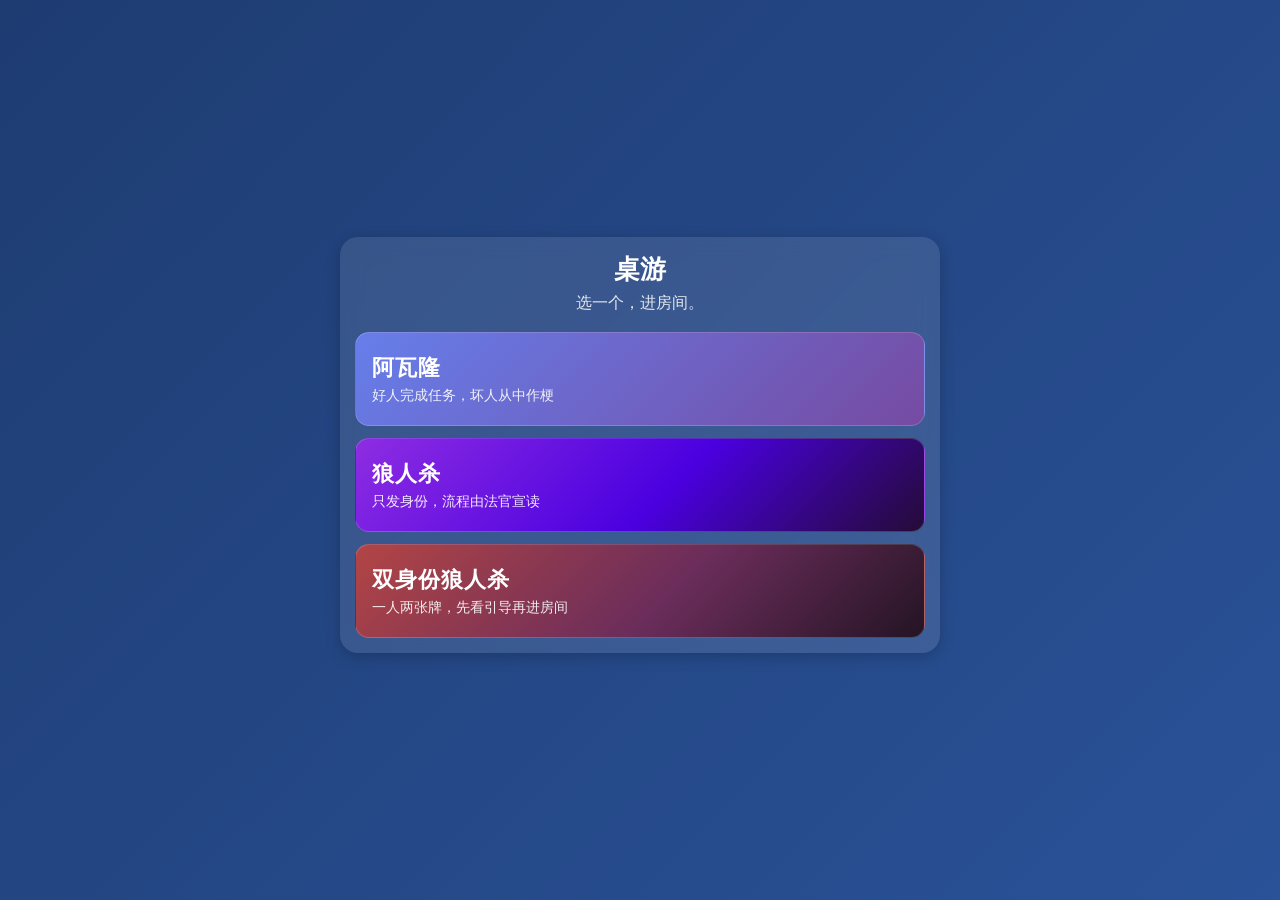
<file: src/main/resources/static/index.html>
<!DOCTYPE html>
<html lang="zh-CN">
<head>
    <meta charset="UTF-8">
    <meta name="viewport" content="width=device-width, initial-scale=1.0, maximum-scale=1.0, user-scalable=0, viewport-fit=cover">
    <meta http-equiv="Cache-Control" content="no-cache, no-store, must-revalidate">
    <meta http-equiv="Pragma" content="no-cache">
    <meta http-equiv="Expires" content="0">
    <title>桌游</title>
    <link rel="stylesheet" href="css/awlfj.css?v=20250117">
    <style>
        .pick-card h1 { margin-bottom: 6px; }
        .pick-lead {
            text-align: center;
            opacity: 0.85;
            margin-bottom: 18px;
        }
        .game-list {
            display: flex;
            flex-direction: column;
            gap: 12px;
        }
        .game-link {
            display: block;
            padding: 20px 16px;
            border-radius: 14px;
            text-decoration: none;
            color: #fff;
            border: 1px solid rgba(255, 255, 255, 0.16);
        }
        .game-link strong {
            display: block;
            font-size: 22px;
            letter-spacing: 1px;
            margin-bottom: 4px;
        }
        .game-link span {
            display: block;
            font-size: 14px;
            opacity: 0.9;
        }
        .game-link.avalon { background: linear-gradient(135deg, #667eea 0%, #764ba2 100%); }
        .game-link.wolf { background: linear-gradient(135deg, #8e2de2 0%, #4a00e0 55%, #240b36 100%); }
        .game-link.dual { background: linear-gradient(135deg, #b24545 0%, #6b2d5b 55%, #241424 100%); }
    </style>
</head>
<body>
<div class="container">
    <div class="card pick-card">
        <h1>桌游</h1>
        <p class="pick-lead">选一个，进房间。</p>
        <div class="game-list">
            <a class="game-link avalon" href="awlfj.html">
                <strong>阿瓦隆</strong>
                <span>好人完成任务，坏人从中作梗</span>
            </a>
            <a class="game-link wolf" href="lrs-deal.html">
                <strong>狼人杀</strong>
                <span>只发身份，流程由法官宣读</span>
            </a>
            <a class="game-link dual" href="dual-deal.html">
                <strong>双身份狼人杀</strong>
                <span>一人两张牌，先看引导再进房间</span>
            </a>
        </div>
    </div>
</div>
</body>
</html>
</file>
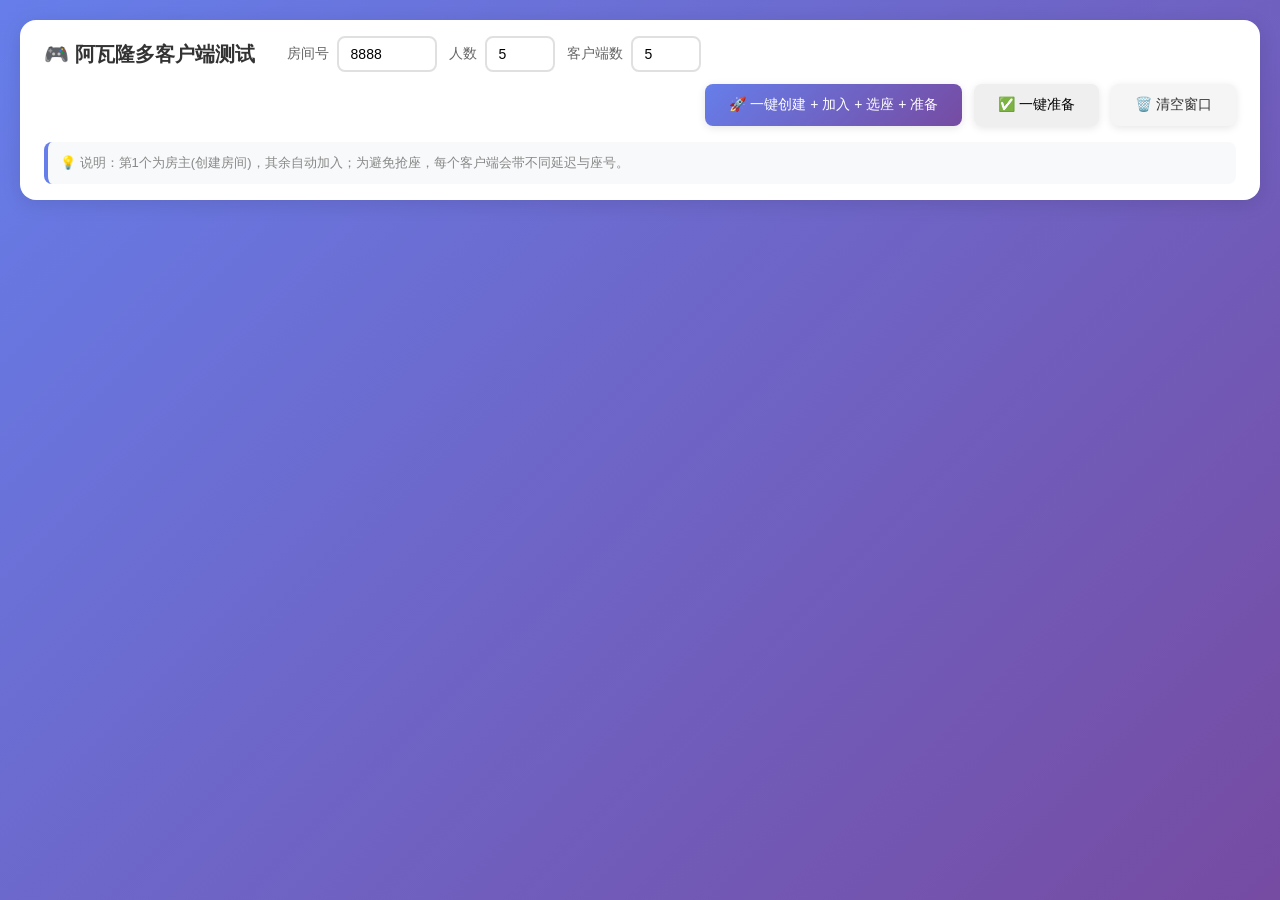
<file: src/main/resources/static/awlfj-multi.html>
<!DOCTYPE html>
<html lang="zh-CN">
<head>
    <meta charset="UTF-8">
    <meta name="viewport" content="width=device-width, initial-scale=1.0, maximum-scale=1.0, user-scalable=0">
    <title>阿瓦隆 - 多客户端测试</title>
    <style>
        * { box-sizing: border-box; }
        body { 
            font-family: -apple-system, BlinkMacSystemFont, 'Segoe UI', Roboto, 'Helvetica Neue', Arial, 'Noto Sans', 'PingFang SC', 'Hiragino Sans GB', 'Microsoft YaHei', sans-serif; 
            margin: 0; 
            padding: 20px; 
            background: linear-gradient(135deg, #667eea 0%, #764ba2 100%);
            min-height: 100vh;
        }
        .container {
            max-width: 1600px;
            margin: 0 auto;
        }
        .header {
            background: white;
            border-radius: 16px;
            padding: 16px 24px;
            margin-bottom: 24px;
            box-shadow: 0 4px 20px rgba(0,0,0,0.1);
        }
        .header h1 {
            margin: 0;
            color: #333;
            font-size: 20px;
            font-weight: 600;
            display: inline-block;
            margin-right: 20px;
        }
        .toolbar { 
            display: flex; 
            gap: 12px; 
            flex-wrap: wrap; 
            align-items: center; 
            margin-bottom: 12px;
        }
        .toolbar .field { 
            display: flex; 
            flex-direction: row;
            align-items: center;
            gap: 8px;
        }
        .toolbar .field label {
            font-size: 14px;
            color: #666;
            font-weight: 500;
            white-space: nowrap;
        }
        .toolbar input, .toolbar select {
            padding: 8px 12px;
            border: 2px solid #e0e0e0;
            border-radius: 8px;
            font-size: 14px;
            transition: all 0.3s;
            background: white;
        }
        .toolbar input:focus, .toolbar select:focus {
            outline: none;
            border-color: #667eea;
            box-shadow: 0 0 0 3px rgba(102, 126, 234, 0.1);
        }
        .toolbar input[type="text"] {
            width: 100px;
        }
        .toolbar input[type="number"] {
            width: 70px;
        }
        .toolbar select {
            width: 100px;
            cursor: pointer;
        }
        .btn-group {
            display: flex;
            gap: 12px;
            margin-left: auto;
        }
        button {
            padding: 12px 24px;
            border: none;
            border-radius: 8px;
            font-size: 14px;
            font-weight: 500;
            cursor: pointer;
            transition: all 0.3s;
            box-shadow: 0 2px 8px rgba(0,0,0,0.1);
        }
        #btn-run {
            background: linear-gradient(135deg, #667eea 0%, #764ba2 100%);
            color: white;
        }
        #btn-run:hover {
            transform: translateY(-2px);
            box-shadow: 0 4px 12px rgba(102, 126, 234, 0.4);
        }
        #btn-clear {
            background: #f5f5f5;
            color: #333;
        }
        #btn-clear:hover {
            background: #e0e0e0;
            transform: translateY(-2px);
        }
        .tip { 
            color: #888; 
            font-size: 13px; 
            margin-top: 16px;
            padding: 12px;
            background: #f8f9fa;
            border-radius: 8px;
            border-left: 4px solid #667eea;
        }
        .grid { 
            display: grid; 
            grid-template-columns: repeat(auto-fit, minmax(420px, 1fr)); 
            gap: 24px;
            justify-items: center;
        }
        .cell { 
            position: relative;
            width: 100%;
            max-width: 420px;
            background: #2c2c2c;
            border-radius: 28px;
            padding: 12px;
            padding-bottom: 60px;
            box-shadow: 0 8px 32px rgba(0,0,0,0.3);
            transition: transform 0.3s;
        }
        .cell:hover {
            transform: translateY(-4px);
        }
        .cell::before {
            content: '';
            position: absolute;
            top: 20px;
            left: 50%;
            transform: translateX(-50%);
            width: 60px;
            height: 6px;
            background: #1a1a1a;
            border-radius: 3px;
        }
        .cell::after {
            content: '';
            position: absolute;
            bottom: 8px;
            left: 50%;
            transform: translateX(-50%);
            width: 140px;
            height: 6px;
            background: #1a1a1a;
            border-radius: 3px;
        }
        iframe { 
            width: 100%; 
            height: 750px; 
            border: none; 
            background: white;
            border-radius: 20px;
            display: block;
        }
        .cell-label {
            position: absolute;
            top: 40px;
            left: 50%;
            transform: translateX(-50%);
            background: rgba(102, 126, 234, 0.9);
            color: white;
            padding: 4px 12px;
            border-radius: 12px;
            font-size: 12px;
            font-weight: 500;
            z-index: 10;
            white-space: nowrap;
        }
        .cell-controls {
            position: absolute;
            bottom: 12px;
            left: 50%;
            transform: translateX(-50%);
            z-index: 10;
            display: flex;
            gap: 8px;
            pointer-events: auto;
            width: calc(100% - 24px);
            justify-content: center;
        }
        .test-btn {
            padding: 8px 16px;
            border: none;
            border-radius: 20px;
            font-size: 12px;
            font-weight: 500;
            cursor: pointer;
            transition: all 0.3s;
            box-shadow: 0 2px 8px rgba(0,0,0,0.3);
            background: rgba(255, 87, 34, 0.9);
            color: white;
        }
        .test-btn:hover {
            background: rgba(255, 87, 34, 1);
            transform: translateY(-2px);
            box-shadow: 0 4px 12px rgba(255, 87, 34, 0.5);
        }
        .test-btn:active {
            transform: translateY(0);
        }
        .test-btn:disabled {
            opacity: 0.6;
            cursor: not-allowed;
            transform: none;
        }
        @media (max-width: 768px) {
            .grid {
                grid-template-columns: 1fr;
            }
            .toolbar {
                flex-direction: column;
                align-items: stretch;
            }
            .btn-group {
                margin-left: 0;
                width: 100%;
            }
            button {
                flex: 1;
            }
        }
    </style>
</head>
<body>
    <div class="container">
        <div class="header">
            <div class="toolbar">
                <h1>🎮 阿瓦隆多客户端测试</h1>
                <div class="field">
                    <label>房间号</label>
                    <input id="room" type="text" placeholder="8888" value="8888" inputmode="numeric">
                </div>
                <div class="field">
                    <label>人数</label>
                    <input id="total" type="number" min="5" max="12" value="5">
                </div>
                <div class="field">
                    <label>客户端数</label>
                    <input id="clients" type="number" min="5" max="12" value="5">
                </div>
                <div class="btn-group">
                    <button id="btn-run">🚀 一键创建 + 加入 + 选座 + 准备</button>
                    <button id="btn-ready-all">✅ 一键准备</button>
                    <button id="btn-clear">🗑️ 清空窗口</button>
                </div>
            </div>
            <div class="tip">
                💡 说明：第1个为房主(创建房间)，其余自动加入；为避免抢座，每个客户端会带不同延迟与座号。
            </div>
        </div>

        <div id="grid" class="grid"></div>
    </div>

    <script>
        function buildUrl({index, room, total, count}){
            var isHost = index === 0;
            var seat = index + 1; // 从1开始
            var delayMs = 200 + index * 300; // 依次错开
            var params = new URLSearchParams();
            params.set('nostorage','1'); // 使用内存存储，避免同源冲突
            params.set('auto', isHost ? 'create' : 'join');
            params.set('room', room);
            if (isHost) { params.set('total', String(total)); }
            params.set('seat', String(seat));
            params.set('ready','1');
            params.set('delayMs', String(delayMs));
            return 'awlfj.html?' + params.toString();
        }

        function run(){
            var room = document.getElementById('room').value.trim() || '8888';
            var total = parseInt(document.getElementById('total').value, 10) || 5;
            var count = parseInt(document.getElementById('clients').value, 10) || 5;
            var grid = document.getElementById('grid');
            grid.innerHTML = '';
            
            for (var i=0; i<count; i++){
                var src = buildUrl({index:i, room:room, total:total, count:count});
                var cell = document.createElement('div');
                cell.className = 'cell';
                
                // 添加标签
                var label = document.createElement('div');
                label.className = 'cell-label';
                if (i === 0) {
                    label.textContent = '👑 房主 (创建房间)';
                    label.style.background = 'rgba(255, 193, 7, 0.9)';
                } else {
                    label.textContent = '玩家 ' + (i + 1) + ' (座位 ' + (i + 1) + ')';
                }
                cell.appendChild(label);
                
                var iframe = document.createElement('iframe');
                iframe.src = src;
                iframe.id = 'iframe-' + i;
                
                
                cell.appendChild(iframe);
                
                // 添加测试按钮
                var controls = document.createElement('div');
                controls.className = 'cell-controls';
                
                // 快速断线重连测试按钮
                var testBtn = document.createElement('button');
                testBtn.className = 'test-btn';
                testBtn.textContent = '🔌 快速断线重连';
                testBtn.onclick = function(iframeId, iframeEl) {
                    return function() {
                        var targetIframe = iframeEl;
                        if (!targetIframe) {
                            targetIframe = document.getElementById(iframeId);
                        }
                        if (targetIframe && targetIframe.contentWindow) {
                            try {
                                targetIframe.contentWindow.postMessage({
                                    type: 'TEST_DISCONNECT_RECONNECT'
                                }, window.location.origin);
                                console.log('✅ 已向 ' + iframeId + ' 发送快速断线重连测试指令');
                                var originalText = testBtn.textContent;
                                testBtn.textContent = '⏳ 测试中...';
                                testBtn.disabled = true;
                                setTimeout(function() {
                                    testBtn.textContent = originalText;
                                    testBtn.disabled = false;
                                }, 3000);
                            } catch (e) {
                                console.error('❌ 发送消息失败:', e);
                                alert('发送测试指令失败，请确保 iframe 已加载完成');
                            }
                        } else {
                            console.warn('⚠️ iframe 未加载完成，请稍后再试');
                            alert('iframe 未加载完成，请稍后再试');
                        }
                    };
                }('iframe-' + i, iframe);
                controls.appendChild(testBtn);
                
                cell.appendChild(controls);
                
                grid.appendChild(cell);
            }
        }

        function clearFrames(){ 
            document.getElementById('grid').innerHTML = ''; 
        }

        document.getElementById('btn-run').addEventListener('click', run);
        document.getElementById('btn-clear').addEventListener('click', clearFrames);
        document.getElementById('btn-ready-all').addEventListener('click', function() {
            const frames = document.querySelectorAll('#grid iframe');
            if (!frames.length) {
                alert('请先创建客户端窗口');
                return;
            }
            frames.forEach(frame => {
                if (frame.contentWindow) {
                    try {
                        frame.contentWindow.postMessage({ type: 'TEST_READY_TOGGLE' }, window.location.origin);
                    } catch (e) {
                        console.warn('发送准备指令失败', e);
                    }
                }
            });
        });
    </script>
</body>
</html>
</file>
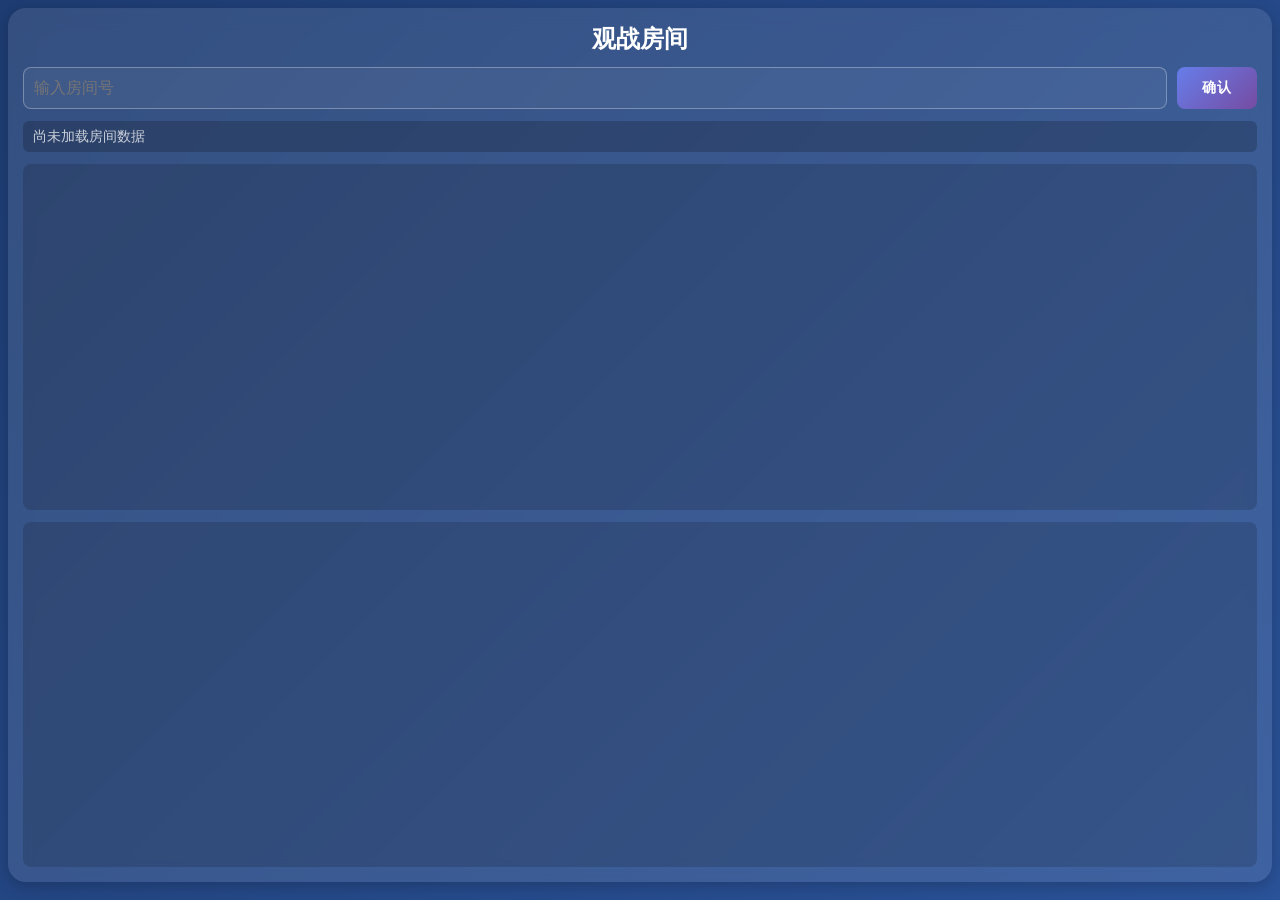
<file: src/main/resources/static/awlfj.spectator.html>
<!DOCTYPE html>
<html lang="zh-CN">
<head>
    <meta charset="UTF-8">
    <meta name="viewport" content="width=device-width, initial-scale=1.0, maximum-scale=1.0, user-scalable=0">
    <meta http-equiv="Cache-Control" content="no-cache, no-store, must-revalidate">
    <meta http-equiv="Pragma" content="no-cache">
    <meta http-equiv="Expires" content="0">
    <title>阿瓦隆观战模式</title>
    <link rel="stylesheet" href="css/awlfj.css?v=20250117">
    <style>
        body {
            padding: 8px;
        }
        .container {
            max-width: 100%;
            height: calc(100vh - 16px);
            display: flex;
            flex-direction: column;
        }
        .card {
            flex: 1;
            display: flex;
            flex-direction: column;
            overflow: hidden;
        }
        .card h1 {
            margin-bottom: 12px;
            font-size: 24px;
        }
        .spectator-input-row {
            display: flex;
            gap: 10px;
            margin-bottom: 12px;
        }
        .spectator-input-row input {
            flex: 1;
        }
        .spectator-input-row button {
            flex: 0 0 auto;
            min-width: 80px;
        }
        .spectator-status {
            margin-bottom: 12px;
            font-size: 0.85em;
            color: rgba(255,255,255,0.75);
            padding: 6px 10px;
            background: rgba(0,0,0,0.2);
            border-radius: 6px;
            line-height: 1.4;
        }
        #spectator-content {
            flex: 1;
            display: flex;
            flex-direction: column;
            gap: 12px;
            overflow-y: auto;
            min-height: 0;
        }
        .spectator-section {
            flex: 1;
            display: flex;
            flex-direction: column;
            min-height: 0;
        }
        .spectator-list {
            flex: 1;
            background: rgba(0,0,0,0.15);
            border-radius: 8px;
            padding: 6px;
            overflow-y: auto;
            min-height: 0;
        }
        .spectator-item {
            display: flex;
            align-items: center;
            padding: 8px 10px;
            margin-bottom: 3px;
            border-radius: 6px;
            font-size: 0.9em;
            transition: all 0.2s ease;
        }
        .spectator-item:last-child {
            margin-bottom: 0;
        }
        .spectator-item:hover {
            transform: translateX(2px);
        }
        .spectator-item.good {
            background: rgba(132, 250, 176, 0.12);
            border-left: 4px solid rgba(132, 250, 176, 0.6);
        }
        .spectator-item.evil {
            background: rgba(245, 87, 108, 0.12);
            border-left: 4px solid rgba(245, 87, 108, 0.6);
        }
        .spectator-seat {
            display: inline-flex;
            align-items: center;
            justify-content: center;
            min-width: 32px;
            height: 24px;
            text-align: center;
            font-weight: 600;
            margin-right: 12px;
            background: rgba(255,255,255,0.1);
            border-radius: 4px;
            font-size: 0.85em;
        }
        .spectator-identity {
            flex: 1;
            font-weight: 500;
        }
        .spectator-item.good .spectator-identity {
            color: #84fab0;
        }
        .spectator-item.evil .spectator-identity {
            color: #f5576c;
        }
        @media (max-width: 480px) {
            body {
                padding: 6px;
            }
            .container {
                height: calc(100vh - 12px);
            }
            .card h1 {
                font-size: 22px;
                margin-bottom: 10px;
            }
            .spectator-item {
                padding: 7px 8px;
                font-size: 1em;
            }
            .spectator-seat {
                min-width: 28px;
                height: 22px;
                margin-right: 10px;
            }
        }
    </style>
</head>
<body>
    <div class="container">
        <div class="card">
            <h1>观战房间</h1>
            <div class="spectator-input-row">
                <input type="text" id="spectator-room-number" inputmode="numeric" placeholder="输入房间号">
                <button id="btn-spectator-refresh" class="btn btn-primary">确认</button>
            </div>
            <div class="spectator-status" id="spectator-status">尚未加载房间数据</div>
            <div id="spectator-content">
                <div class="spectator-section">
                    <div id="spectator-good-list" class="spectator-list"></div>
                </div>
                <div class="spectator-section">
                    <div id="spectator-evil-list" class="spectator-list"></div>
                </div>
            </div>
        </div>
    </div>
    <script src="js/awlfj.spectator.js?v=20250117"></script>
</body>
</html>
</file>
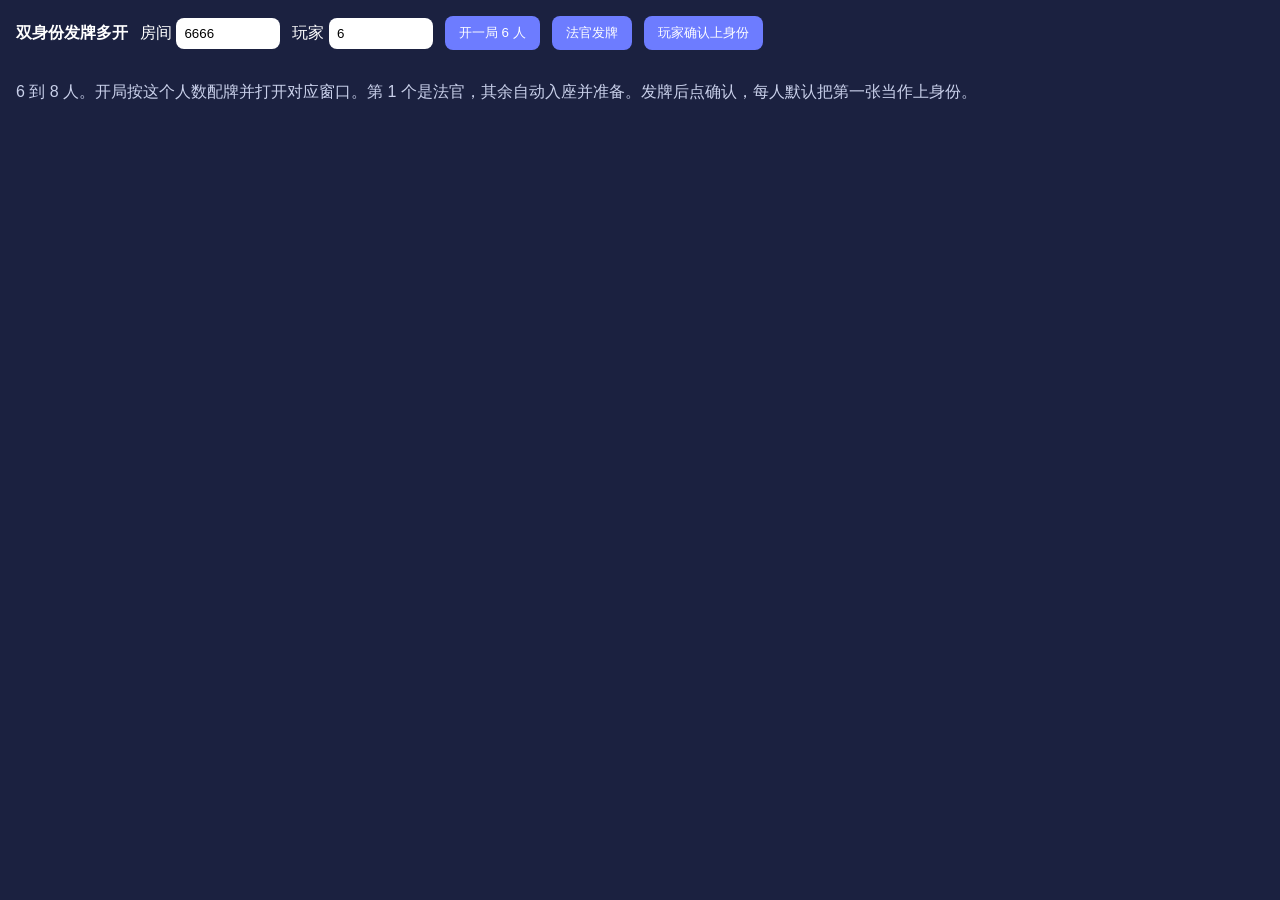
<file: src/main/resources/static/dual-deal-multi.html>
<!DOCTYPE html>
<html lang="zh-CN">
<head>
    <meta charset="UTF-8">
    <meta name="viewport" content="width=device-width, initial-scale=1.0">
    <title>双身份狼人杀 - 多开</title>
    <style>
        body { margin: 0; font-family: -apple-system, BlinkMacSystemFont, "PingFang SC", sans-serif; background: #1b2140; color: #fff; }
        header { display: flex; gap: 12px; align-items: center; flex-wrap: wrap; padding: 16px; }
        input { width: 88px; padding: 8px; border-radius: 8px; border: none; }
        #hint { padding: 0 16px; color: #c9d0ea; }
        button { padding: 8px 14px; border: none; border-radius: 8px; background: #6d7cff; color: #fff; }
        .grid { display: flex; flex-wrap: wrap; gap: 16px; align-items: flex-start; padding: 0 16px 24px; }
        .cell { width: 393px; background: #111628; border-radius: 16px; padding: 8px; box-sizing: border-box; }
        iframe { width: 393px; height: 852px; border: 0; border-radius: 16px; background: #0e1430; display: block; }
        .label { font-size: 13px; margin-bottom: 6px; }
    </style>
</head>
<body>
<header>
    <strong>双身份发牌多开</strong>
    <label>房间 <input id="room" value="6666"></label>
    <label>玩家 <input id="count" type="number" min="6" max="8" value="6"></label>
    <button id="btn-run">开一局 6 人</button>
    <button id="btn-deal">法官发牌</button>
    <button id="btn-choose">玩家确认上身份</button>
</header>
<p id="hint">6 到 8 人。开局按这个人数配牌并打开对应窗口。第 1 个是法官，其余自动入座并准备。发牌后点确认，每人默认把第一张当作上身份。</p>
<div id="grid" class="grid"></div>
<script>
    var countInput = document.getElementById('count');
    countInput.oninput = function () {
        document.getElementById('btn-run').textContent = '开一局 ' + (countInput.value || '?') + ' 人';
    };
    document.getElementById('btn-run').onclick = function () {
        var room = document.getElementById('room').value.trim() || '6666';
        var count = readCount();
        document.getElementById('btn-run').textContent = '开一局 ' + count + ' 人';
        document.getElementById('hint').textContent =
            '本局 ' + count + ' 人。第 1 个窗口是法官，其余 ' + count + ' 个窗口自动入座并准备。';
        var grid = document.getElementById('grid');
        grid.innerHTML = '';
        grid.appendChild(wrap('法官', frame(room, 'judge', 0, count, 200)));
        for (var i = 1; i <= count; i++) {
            grid.appendChild(wrap(i + ' 号', frame(room, 'player', i, count, 400 + i * 250)));
        }
    };
    function readCount() {
        var count = parseInt(countInput.value, 10);
        if (!count || count < 6) {
            count = 6;
        }
        if (count > 8) {
            count = 8;
        }
        countInput.value = String(count);
        return count;
    }
    document.getElementById('btn-deal').onclick = function () {
        var host = document.querySelector('iframe[data-role="judge"]');
        if (!host || !host.contentWindow) {
            alert('先开一局');
            return;
        }
        host.contentWindow.postMessage({ type: 'DUAL_DEAL' }, window.location.origin);
    };
    document.getElementById('btn-choose').onclick = function () {
        var frames = document.querySelectorAll('iframe[data-role="player"]');
        if (!frames.length) {
            alert('先开一局');
            return;
        }
        frames.forEach(function (frame) {
            frame.contentWindow.postMessage({ type: 'DUAL_CHOOSE' }, window.location.origin);
        });
    };
    function frame(room, role, seat, players, delayMs) {
        var iframe = document.createElement('iframe');
        var query = new URLSearchParams({
            nostorage: '1',
            auto: '1',
            role: role,
            room: room,
            players: String(players),
            delayMs: String(delayMs)
        });
        if (seat) {
            query.set('seat', String(seat));
        }
        query.set('pid', rememberedId(room, role, seat));
        iframe.src = 'dual-deal.html?' + query.toString();
        iframe.dataset.role = role;
        return iframe;
    }
    function rememberedId(room, role, seat) {
        var key = 'dualSeat:' + room + ':' + role + ':' + (seat || 0);
        var id = localStorage.getItem(key);
        if (!id) {
            id = (window.crypto && crypto.randomUUID)
                ? crypto.randomUUID()
                : 'dual-' + Math.random().toString(16).slice(2) + Date.now().toString(16);
            localStorage.setItem(key, id);
        }
        return id;
    }
    function wrap(label, iframe) {
        var cell = document.createElement('div');
        cell.className = 'cell';
        var title = document.createElement('div');
        title.className = 'label';
        title.textContent = label;
        cell.appendChild(title);
        cell.appendChild(iframe);
        return cell;
    }
</script>
</body>
</html>
</file>
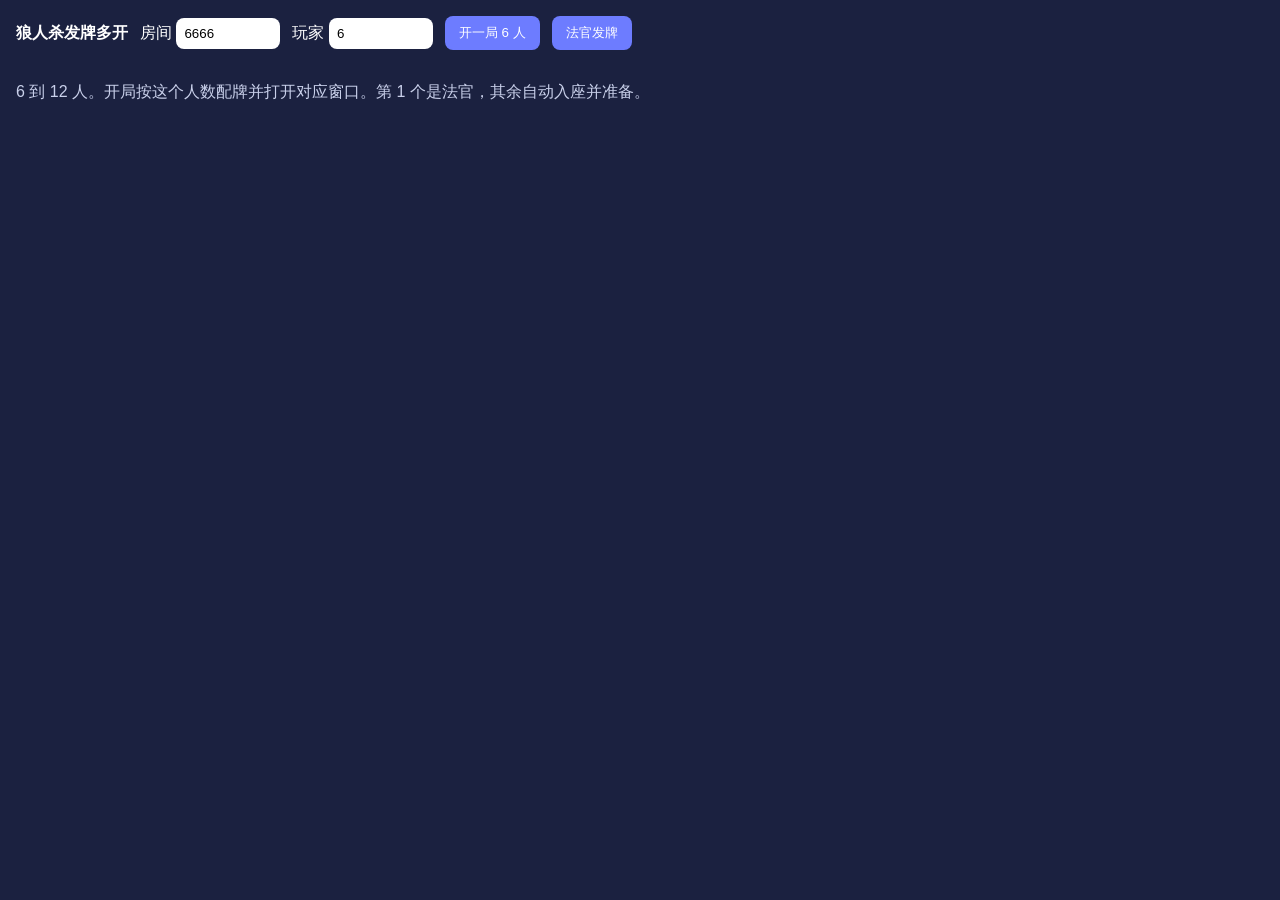
<file: src/main/resources/static/lrs-deal-multi.html>
<!DOCTYPE html>
<html lang="zh-CN">
<head>
    <meta charset="UTF-8">
    <meta name="viewport" content="width=device-width, initial-scale=1.0">
    <title>狼人杀发牌 - 多开</title>
    <style>
        body { margin: 0; font-family: -apple-system, BlinkMacSystemFont, "PingFang SC", sans-serif; background: #1b2140; color: #fff; }
        header { display: flex; gap: 12px; align-items: center; flex-wrap: wrap; padding: 16px; }
        input { width: 88px; padding: 8px; border-radius: 8px; border: none; }
        #hint { padding: 0 16px; color: #c9d0ea; }
        button { padding: 8px 14px; border: none; border-radius: 8px; background: #6d7cff; color: #fff; }
        .grid { display: grid; grid-template-columns: repeat(auto-fit, minmax(280px, 1fr)); gap: 12px; padding: 0 16px 24px; }
        iframe { width: 100%; height: 640px; border: 0; border-radius: 16px; background: #fff; }
        .cell { background: #111628; border-radius: 16px; padding: 8px; }
        .label { font-size: 13px; margin-bottom: 6px; }
    </style>
</head>
<body>
<header>
    <strong>狼人杀发牌多开</strong>
    <label>房间 <input id="room" value="6666"></label>
    <label>玩家 <input id="count" type="number" min="6" max="12" value="6"></label>
    <button id="btn-run">开一局 6 人</button>
    <button id="btn-deal">法官发牌</button>
</header>
<p id="hint">6 到 12 人。开局按这个人数配牌并打开对应窗口。第 1 个是法官，其余自动入座并准备。</p>
<div id="grid" class="grid"></div>
<script>
    var countInput = document.getElementById('count');
    countInput.oninput = function () {
        document.getElementById('btn-run').textContent = '开一局 ' + (countInput.value || '?') + ' 人';
    };
    document.getElementById('btn-run').onclick = function () {
        var room = document.getElementById('room').value.trim() || '6666';
        var count = readCount();
        document.getElementById('btn-run').textContent = '开一局 ' + count + ' 人';
        document.getElementById('hint').textContent =
            '本局 ' + count + ' 人。第 1 个窗口是法官，其余 ' + count + ' 个窗口自动入座并准备。';
        var grid = document.getElementById('grid');
        grid.innerHTML = '';
        var host = frame(room, 'judge', 0, count, 200);
        grid.appendChild(wrap('法官', host));
        for (var i = 1; i <= count; i++) {
            grid.appendChild(wrap(i + ' 号', frame(room, 'player', i, count, 400 + i * 250)));
        }
    };
    function readCount() {
        var count = parseInt(countInput.value, 10);
        if (!count || count < 6) {
            count = 6;
        }
        if (count > 12) {
            count = 12;
        }
        countInput.value = String(count);
        return count;
    }
    document.getElementById('btn-deal').onclick = function () {
        var host = document.querySelector('iframe[data-role="judge"]');
        if (!host || !host.contentWindow) {
            alert('先开一局');
            return;
        }
        host.contentWindow.postMessage({ type: 'WOLF_DEAL' }, window.location.origin);
    };
    function frame(room, role, seat, players, delayMs) {
        var iframe = document.createElement('iframe');
        var query = new URLSearchParams({
            nostorage: '1',
            auto: '1',
            role: role,
            room: room,
            players: String(players),
            delayMs: String(delayMs)
        });
        if (seat) {
            query.set('seat', String(seat));
        }
        query.set('pid', rememberedId(room, role, seat));
        iframe.src = 'lrs-deal.html?' + query.toString();
        iframe.dataset.role = role;
        return iframe;
    }
    function rememberedId(room, role, seat) {
        var key = 'wolfSeat:' + room + ':' + role + ':' + (seat || 0);
        var id = localStorage.getItem(key);
        if (!id) {
            id = (window.crypto && crypto.randomUUID)
                ? crypto.randomUUID()
                : 'wolf-' + Math.random().toString(16).slice(2) + Date.now().toString(16);
            localStorage.setItem(key, id);
        }
        return id;
    }
    function wrap(label, iframe) {
        var cell = document.createElement('div');
        cell.className = 'cell';
        var title = document.createElement('div');
        title.className = 'label';
        title.textContent = label;
        cell.appendChild(title);
        cell.appendChild(iframe);
        return cell;
    }
</script>
</body>
</html>
</file>
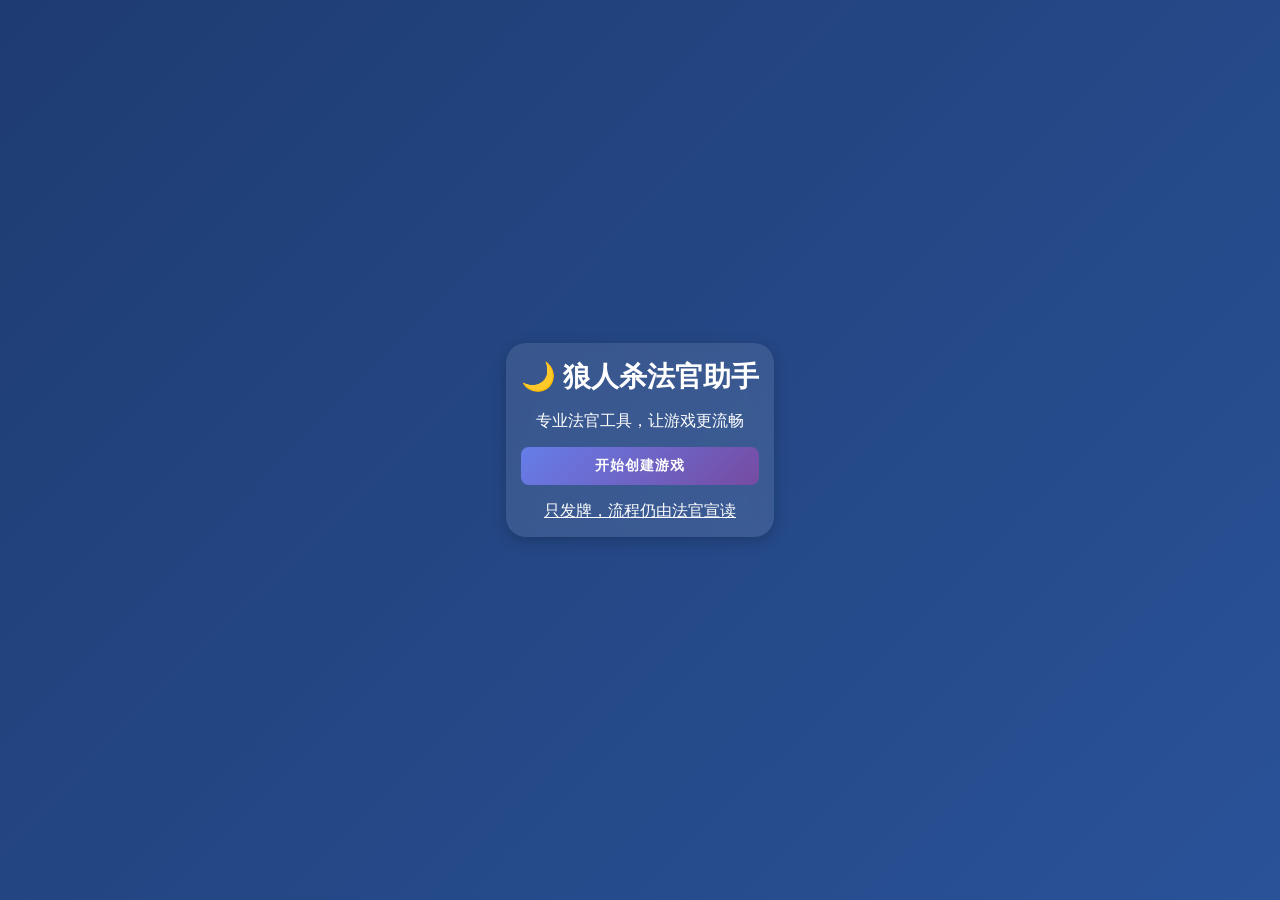
<file: src/main/resources/static/lrs.html>
<!DOCTYPE html>
<html lang="zh-CN">
<head>
  <meta charset="UTF-8">
  <meta name="viewport" content="width=device-width, initial-scale=1.0, maximum-scale=1.0, user-scalable=no">
  <title>狼人杀法官助手</title>
  <link rel="stylesheet" href="css/lrs.css">
</head>
<body>

<div class="container">
  <div class="welcome-phase active" id="welcomePhase">
    <div class="card">
      <h1>🌙 狼人杀法官助手</h1>
      <p style="margin: 15px 0;">专业法官工具，让游戏更流畅</p>
      <div class="action-buttons"><button class="btn btn-primary" onclick="showSetupPhase()">开始创建游戏</button></div>
      <p style="margin-top: 16px;"><a href="lrs-deal.html" style="color:#fff;">只发牌，流程仍由法官宣读</a></p>
    </div>
  </div>

  <div class="setup-phase" id="setupPhase">
    <div class="scrollable-content">
      <div class="card">
        <h3>游戏配置</h3>
        <div class="role-config">
          <div class="role-item"><span class="role-name">🧑‍🌾 平民</span><div class="role-controls"><button class="btn-control" onclick="adjustRole('civilian', -1)">-</button><span class="role-count" id="civilianCount">3</span><button class="btn-control" onclick="adjustRole('civilian', 1)">+</button></div></div>
          <div class="role-item"><span class="role-name">🐺 狼人</span><div class="role-controls"><button class="btn-control" onclick="adjustRole('werewolf', -1)">-</button><span class="role-count" id="werewolfCount">2</span><button class="btn-control" onclick="adjustRole('werewolf', 1)">+</button></div></div>
          <div class="role-item"><span class="role-name">👑 狼王</span><div class="role-controls"><div class="toggle-switch active" id="wolfKingToggle" onclick="toggleRole('wolfKing')"></div></div></div>
          <div class="role-item"><span class="role-name">🔮 预言家</span><div class="role-controls"><div class="toggle-switch active" id="seerToggle" onclick="toggleRole('seer')"></div></div></div>
          <div class="role-item"><span class="role-name">🧙‍♀️ 女巫</span><div class="role-controls"><div class="toggle-switch active" id="witchToggle" onclick="toggleRole('witch')"></div></div></div>
          <div class="role-item"><span class="role-name">🏹 猎人</span><div class="role-controls"><div class="toggle-switch active" id="hunterToggle" onclick="toggleRole('hunter')"></div></div></div>
          <div class="role-item"><span class="role-name">🛡️ 守卫</span><div class="role-controls"><div class="toggle-switch active" id="guardToggle" onclick="toggleRole('guard')"></div></div></div>
          <hr>
          <div class="role-item"><span class="role-name">女巫首夜可自救</span><div class="role-controls"><div class="toggle-switch active" id="witchSelfSaveToggle" onclick="toggleWitchSelfSave()"></div></div></div>
        </div>
        <div style="text-align: center; margin-top: 15px;"><strong>总人数：<span id="totalCount">10</span>人</strong></div>
        <div class="action-buttons"><button class="btn btn-primary" onclick="confirmSetup()">开始游戏</button></div>
      </div>
    </div>
  </div>

  <div class="game-phase" id="gamePhase">
    <div class="phase-indicator" id="phaseIndicator"></div>
    <div class="scrollable-content">
      <div id="nightActionContainer"><div class="card" id="actionCard" style="display: none;"><h3 id="actionCardTitle"></h3><div id="actionCardContent"></div></div></div>
      <div class="card" id="dayPhase" style="display: none;">
        <h3>☀️ 天亮了</h3>
        <div id="identitySummaryContainer" style="display: none;"><h4>👥 场上身份</h4><div id="identitySummaryList"></div></div>
        <div class="prompt-box" id="dayResult"></div>
        <div class="action-buttons" id="dayActionButtons"><button class="btn btn-primary" onclick="showVotingPhase()">进入投票</button></div>
      </div>
      <div class="card" id="votingPhase" style="display: none;">
        <h3>🗳️ 投票放逐</h3><div class="prompt-box">请选择被投票放逐的玩家。</div>
        <div class="player-selector" id="voteSelector"></div>
        <div class="action-buttons"><button class="btn btn-danger" onclick="confirmVote()">确认放逐</button></div>
      </div>
      <div class="card" id="skillPhase" style="display: none;">
        <h3 id="skillTitle"></h3><div class="prompt-box" id="skillPrompt"></div>
        <div class="player-selector" id="skillSelector"></div>
        <div class="action-buttons" id="skillActionButtons"></div>
      </div>
      <div class="log-container"><h4>📜 游戏记录</h4><div id="gameLog"></div></div>
    </div>
    <div class="bottom-nav-buttons">
      <button onclick="backToHome()">返回首页</button>
      <button onclick="resetCurrentGame()">重置游戏</button>
    </div>
  </div>
</div>

<div id="modal" class="modal-overlay">
  <div class="modal-content">
    <p id="modal-text"></p>
    <div id="modal-buttons" class="action-buttons"></div>
  </div>
</div>

<script src="js/lrs.js?v=<?= Date.now() ?>"></script>


</body>
</html>
</file>
<file: src/main/resources/static/css/awlfj.css>
/* --- 全局样式 (lrs.css 风格) --- */
* {
    margin: 0;
    padding: 0;
    box-sizing: border-box;
}
html, body {
    height: 100%;
}
body {
    font-family: -apple-system, BlinkMacSystemFont, 'Segoe UI', Roboto, 'Helvetica Neue', Arial, sans-serif;
    background: linear-gradient(135deg, #1e3c72 0%, #2a5298 100%);
    min-height: 100vh;
    color: #fff;
    padding: 15px;
    display: flex;
    justify-content: center;
    align-items: center;
    touch-action: manipulation;
}
.container {
    max-width: 600px;
    margin: 0 auto;
    width: 100%;
    box-sizing: border-box;
    position: relative;
}

/* --- 页面切换逻辑 --- */
.page {
    display: none;
    width: 100%;
    animation: fadeIn 0.3s ease-out;
}
.page.active {
    display: block;
}
@keyframes fadeIn {
    from { opacity: 0; transform: translateY(10px); }
    to { opacity: 1; transform: translateY(0); }
}

/* --- 卡片样式 --- */
.card {
    background: rgba(255,255,255,0.1);
    backdrop-filter: blur(10px);
    border-radius: 18px;
    padding: 15px;
    margin-bottom: 10px;
    box-shadow: 0 4px 15px rgba(0,0,0,0.2);
}
h1, h2 { text-align: center; color: #fff; margin-top: 0; }
h1 { font-size: 26px; margin-bottom: 15px; }
h2 { font-size: 1.4em; margin-bottom: 12px; }

/* --- 表单样式 --- */
form p, p { margin-bottom: 18px; }
label {
    display: block;
    margin-bottom: 6px;
    font-weight: bold;
    color: #fff;
    opacity: 0.9;
    font-size: 0.95em;
}
input[type="text"], input[type="number"] {
    width: 100%;
    padding: 10px;
    font-size: 1em;
    border: 1.5px solid rgba(255,255,255,0.3);
    background: rgba(255,255,255,0.05);
    color: #ffffff;
    border-radius: 8px;
    box-sizing: border-box;
    -webkit-appearance: none;
}

/* --- 滑块样式 --- */
#player-slider-container { margin-bottom: 18px; }
input[type="range"] {
    width: 100%;
    cursor: pointer;
}

/* --- 按钮样式 --- */
.action-buttons { display: flex; gap: 10px; margin-top: 10px; }
.btn {
    flex: 1;
    padding: 12px;
    border: none;
    border-radius: 8px;
    font-size: 14px;
    font-weight: bold;
    cursor: pointer;
    transition: all 0.3s ease;
    text-transform: uppercase;
    letter-spacing: 1px;
}
.btn-primary { background: linear-gradient(135deg, #667eea 0%, #764ba2 100%); color: #fff; }
.btn-secondary { background: rgba(255, 255, 255, 0.2); color: #fff; border: 1px solid rgba(255, 255, 255, 0.3); }
.btn-danger { background: linear-gradient(135deg, #c31432 0%, #240b36 100%); color: #fff; }
.btn:hover { transform: translateY(-2px); box-shadow: 0 5px 15px rgba(0,0,0,0.3); }
.btn:disabled { background: #555; opacity: 0.6; cursor: not-allowed; transform: none; box-shadow: none; }

/* --- 人员配置说明 --- */
.player-config-info {
    background: rgba(0, 0, 0, 0.2);
    border-radius: 12px;
    padding: 10px;
    margin-top: 10px;
    margin-bottom: 10px;
    font-size: 0.85em;
}

.config-identities-list {
    display: flex;
    flex-wrap: wrap;
    gap: 6px;
    justify-content: flex-start;
    margin-bottom: 10px;
    max-height: calc(2 * (1.2em + 8px + 6px)); /* 2行的高度：字体高度 + padding + gap */
    overflow: hidden;
}

.config-identity-item {
    display: inline-flex;
    align-items: center;
    gap: 0;
    padding: 4px 8px;
    border-radius: 6px;
    font-size: 0.85em;
    background: rgba(255, 255, 255, 0.1);
    border: 1px solid rgba(255, 255, 255, 0.2);
    flex-shrink: 0;
    white-space: nowrap;
}

.config-identity-item.good-role {
    background: rgba(132, 250, 176, 0.15);
    border-color: rgba(132, 250, 176, 0.3);
}

.config-identity-item.evil-role {
    background: rgba(245, 87, 108, 0.15);
    border-color: rgba(245, 87, 108, 0.3);
}

.config-identity-name {
    white-space: nowrap;
}

.config-visibility-list {
    display: flex;
    flex-direction: column;
    gap: 4px;
}

.config-visibility-item {
    padding: 4px 8px;
    background: rgba(255, 255, 255, 0.05);
    border-radius: 4px;
    font-size: 0.85em;
    line-height: 1.3;
    color: rgba(255, 255, 255, 0.9);
    white-space: nowrap;
    overflow: hidden;
    text-overflow: ellipsis;
}

.config-visibility-item strong {
    color: #ffd369;
    font-weight: 600;
}

/* --- 座位网格 (修复点 1 和 2) --- */
.seat-grid {
    display: grid;
    /* 修复 2：固定为 5 列 */
    grid-template-columns: repeat(5, 1fr);
    gap: 6px;
    margin: 8px 0;
}
.seat {
    aspect-ratio: 1;
    /* 修复 1：使用 flex 居中 */
    display: flex;
    justify-content: center;
    align-items: center;
    font-size: 1.1em;
    font-weight: bold;
    border-radius: 8px;
    cursor: pointer;
    background: rgba(255, 255, 255, 0.1);
    border: 1.5px solid rgba(255, 255, 255, 0.3);
    transition: all 0.2s ease;
    position: relative;
    user-select: none;
    /* 修复 1：移除 padding-bottom */
    /* padding-bottom: 18px; */
}
/* JS 会将座位号 <span class="seat-number">...</span> 作为 flex 子项，使其居中 */
.seat-number {
    /* 此 span 用于 flex 居中 */
}

.seat.taken { background: #555; opacity: 0.6; cursor: not-allowed; }
.seat.offline { opacity: 0.4; }
.seat.offline::before { content: '🔌'; position: absolute; bottom: 2px; left: 4px; font-size: 0.8em; opacity: 0.7; }
.seat.selected { background: #667eea; border-color: #fff; transform: scale(1.05); }
.seat.ready::after {
    content: '✓'; position: absolute; top: 1px; right: 4px;
    color: #84fab0; font-size: 1.1em;
    font-weight: bold; text-shadow: 0 0 3px rgba(0,0,0,0.5);
}

/* --- 提示框 --- */
.prompt-box {
    background: rgba(0,0,0,0.3);
    border-radius: 8px;
    padding: 8px 12px;
    text-align: center;
    margin-bottom: 6px;
    font-size: 0.9em;
    line-height: 1.3;
}
.prompt-box.small { padding: 6px 8px; font-size: 0.85em; margin-bottom: 6px; }

.seen-info {
    display: flex;
    align-items: center;
    gap: 6px;
    flex-wrap: wrap;
    justify-content: center;
    line-height: 1.2;
}
.seen-info span { white-space: nowrap; }
.leader-tag {
    color: #ffd369;
    font-weight: 600;
}

/* --- 湖中仙女 --- */
.lake-lady {
    background: rgba(255, 255, 255, 0.08);
    border-radius: 12px;
    padding: 10px 12px;
    margin-top: 8px;
}
.lake-lady-header {
    display: flex;
    align-items: center;
    gap: 6px;
    font-size: 12px;
    color: #dfe4ff;
}
.lake-lady-icon {
    font-size: 16px;
}
.lake-lady-title {
    font-weight: 600;
}
.lake-lady-subtitle {
    color: #9da9ff;
    font-size: 12px;
}
.lake-lady-subtitle::before {
    content: '·';
    margin: 0 4px 0 2px;
    opacity: 0.6;
}
.lake-lady-inspect {
    margin-top: 6px;
}
.lake-lady-seat-grid {
    display: grid;
    grid-template-columns: repeat(12, minmax(22px, 1fr));
    gap: 4px;
}
.lake-lady-seat {
    display: flex;
    align-items: center;
    justify-content: center;
    background: rgba(255, 255, 255, 0.12);
    border: 1px solid rgba(255, 255, 255, 0.18);
    border-radius: 6px;
    font-size: 11px;
    font-weight: 600;
    padding: 4px 0;
    min-height: 22px;
    cursor: pointer;
    transition: all 0.2s ease;
}
.lake-lady-seat:hover {
    background: rgba(103, 133, 255, 0.3);
}
.lake-lady-seat.disabled {
    opacity: 0.35;
    cursor: default;
    background: rgba(255, 255, 255, 0.06);
}
.lake-lady-result {
    margin-top: 6px;
}
.lake-lady-result-row {
    display: flex;
    align-items: center;
    justify-content: center;
    gap: 6px;
    font-size: 12px;
    color: #dfe4ff;
}
.lake-lady-inspect-result {
    display: block;
    text-align: center;
    width: 100%;
    font-weight: 600;
}

/* --- 错误提示 --- */
.error-message {
    color: #f5576c; text-align: center; font-weight: bold;
    margin-bottom: 15px; display: none;
    background: rgba(245, 87, 108, 0.2);
    border: 1px solid #f5576c; padding: 10px; border-radius: 8px;
}

/* --- 身份牌页面 --- */
#identity-card {
    padding: 10px; margin-bottom: 8px; border: 2px solid;
    display: flex; flex-direction: column; align-items: center;
    justify-content: center; overflow: hidden;
}
#identity-image {
    width: 100%; max-width: 180px; height: auto;
    aspect-ratio: 330 / 450;
    border-radius: 8px; border: 2px solid rgba(255,255,255,0.7);
    margin-bottom: 6px; background-color: rgba(0,0,0,0.2);
    object-fit: cover; box-shadow: 0 4px 12px rgba(0,0,0,0.3);
}
#identity-card.good { border-color: #84fab0; }
#identity-card.evil { border-color: #f5576c; }
#identity-name { font-size: 1.3em; font-weight: bold; margin-bottom: 0; }
.good #identity-name { color: #84fab0; }
.evil #identity-name { color: #f5576c; }
#seen-players { font-size: 1em; margin-top: 2px; color: #fff; word-break: break-all; }
#seen-subtitle { font-size: 0.8em; margin-top: 3px; color: #eee; opacity: 0.8; }
#leader-info { background: rgba(255, 215, 0, 0.15); border: 1px solid rgba(255, 215, 0, 0.7); padding: 8px; margin-bottom: 8px; font-size: 0.9em; }
#leader-seat-number { font-size: 1.1em; font-weight: bold; color: #ffd700; }
#mission-history { padding: 8px; margin-bottom: 8px; font-size: 0.85em; }
#mission-history-content { max-height: 120px; overflow-y: auto; }

/* --- 加载遮罩样式 --- */
.loader-overlay {
    position: fixed; top: 0; left: 0; width: 100%; height: 100%;
    background: rgba(26, 26, 46, 0.7);
    backdrop-filter: blur(5px);
    display: flex; justify-content: center; align-items: center;
    z-index: 9999; opacity: 0; pointer-events: none;
    transition: opacity 0.2s ease-in-out;
}
.loader-overlay.active { opacity: 1; pointer-events: auto; }
.loader-content { display: flex; flex-direction: column; align-items: center; gap: 15px; }
.loader-text { color: #ffffff; font-size: 1.1em; font-weight: bold; text-shadow: 0 0 5px rgba(0,0,0,0.5); }
.loader-spinner {
    width: 40px; height: 40px; border-radius: 50%;
    background: #ffd700; box-shadow: 0 0 10px #ffd700, 0 0 20px #ffd700;
    animation: pulse 1.5s infinite ease-in-out;
}
@keyframes pulse { 0% { transform: scale(0.8); opacity: 0.7; } 50% { transform: scale(1); opacity: 1; } 100% { transform: scale(0.8); opacity: 0.7; } }

/* --- 房主权限 UI 样式 (v1 风格) --- */
.seat .host-icon {
    position: absolute;
    top: 2px;
    left: 4px;
    font-size: 1.1em;
    filter: drop-shadow(0 0 3px rgba(255,215,0,0.7));
}
.host-actions {
    position: absolute;
    bottom: 2px;
    left: 2px;
    right: 2px;
    display: flex;
    gap: 2px;
}
.host-btn {
    flex: 1;
    border: none;
    background: rgba(0, 0, 0, 0.4);
    color: white;
    font-size: 0.7em;
    padding: 2px 0;
    border-radius: 4px;
    cursor: pointer;
    opacity: 0.8;
    transition: opacity 0.2s;
}
.host-btn:hover {
    opacity: 1;
    background: rgba(0, 0, 0, 0.7);
}
.kick-btn { background: rgba(211, 47, 47, 0.6); }
.kick-btn:hover { background: rgba(211, 47, 47, 1); }
.transfer-btn { background: rgba(66, 165, 245, 0.6); }
.transfer-btn:hover { background: rgba(66, 165, 245, 1); }

/* --- 断线遮盖层和重连按钮 --- */
.reconnect-overlay {
    position: fixed;
    top: 0;
    left: 0;
    width: 100%;
    height: 100%;
    background: rgba(0, 0, 0, 0.85);
    backdrop-filter: blur(10px);
    z-index: 10000;
    display: flex;
    justify-content: center;
    align-items: center;
    animation: fadeIn 0.3s ease-out;
}

.reconnect-content {
    background: rgba(255, 255, 255, 0.1);
    backdrop-filter: blur(20px);
    border-radius: 24px;
    padding: 40px 30px;
    text-align: center;
    box-shadow: 0 8px 32px rgba(0, 0, 0, 0.5);
    max-width: 90%;
    width: 320px;
}

.reconnect-icon {
    font-size: 64px;
    margin-bottom: 20px;
    animation: pulse 2s infinite ease-in-out;
}

.reconnect-title {
    font-size: 24px;
    font-weight: bold;
    color: #fff;
    margin-bottom: 12px;
}

.reconnect-message {
    font-size: 16px;
    color: rgba(255, 255, 255, 0.8);
    margin-bottom: 30px;
    line-height: 1.5;
}

.reconnect-btn-large {
    width: 100%;
    padding: 16px 32px;
    border: none;
    border-radius: 12px;
    font-size: 18px;
    font-weight: 600;
    cursor: pointer;
    background: linear-gradient(135deg, #ff5722 0%, #ff7043 100%);
    color: white;
    box-shadow: 0 4px 16px rgba(255, 87, 34, 0.4);
    transition: all 0.3s ease;
}

.reconnect-btn-large:hover {
    background: linear-gradient(135deg, #ff7043 0%, #ff5722 100%);
    transform: translateY(-2px);
    box-shadow: 0 6px 20px rgba(255, 87, 34, 0.6);
}

.reconnect-btn-large:active {
    transform: translateY(0);
}

.reconnect-btn-large:disabled {
    opacity: 0.6;
    cursor: not-allowed;
    transform: none;
}

/* --- 调试控制台样式 --- */
.debug-console-btn {
    position: fixed;
    bottom: 20px;
    right: 20px;
    width: 50px;
    height: 50px;
    border-radius: 50%;
    background: rgba(255, 152, 0, 0.9);
    color: white;
    border: none;
    font-size: 24px;
    cursor: pointer;
    z-index: 9998;
    box-shadow: 0 4px 12px rgba(0, 0, 0, 0.3);
    transition: all 0.3s ease;
    display: flex;
    align-items: center;
    justify-content: center;
}

.debug-console-btn:hover {
    background: rgba(255, 152, 0, 1);
    transform: scale(1.1);
    box-shadow: 0 6px 16px rgba(0, 0, 0, 0.4);
}

.debug-console-btn:active {
    transform: scale(0.95);
}

.debug-console-overlay {
    position: fixed;
    top: 0;
    left: 0;
    width: 100%;
    height: 100%;
    background: rgba(0, 0, 0, 0.9);
    backdrop-filter: blur(5px);
    z-index: 10001;
    display: flex;
    justify-content: center;
    align-items: center;
    animation: fadeIn 0.3s ease-out;
}

.debug-console-content {
    background: rgba(30, 30, 30, 0.95);
    border-radius: 12px;
    width: 90%;
    max-width: 600px;
    max-height: 80vh;
    display: flex;
    flex-direction: column;
    box-shadow: 0 8px 32px rgba(0, 0, 0, 0.5);
    border: 1px solid rgba(255, 255, 255, 0.1);
}

.debug-console-header {
    display: flex;
    justify-content: space-between;
    align-items: center;
    padding: 15px 20px;
    border-bottom: 1px solid rgba(255, 255, 255, 0.1);
    background: rgba(0, 0, 0, 0.3);
}

.debug-console-title {
    font-size: 18px;
    font-weight: bold;
    color: #fff;
}

.debug-console-close {
    background: rgba(255, 255, 255, 0.1);
    border: none;
    color: #fff;
    width: 30px;
    height: 30px;
    border-radius: 50%;
    cursor: pointer;
    font-size: 20px;
    display: flex;
    align-items: center;
    justify-content: center;
    transition: all 0.2s ease;
}

.debug-console-close:hover {
    background: rgba(255, 255, 255, 0.2);
    transform: scale(1.1);
}

.debug-console-toolbar {
    display: flex;
    align-items: center;
    gap: 10px;
    padding: 10px 20px;
    border-bottom: 1px solid rgba(255, 255, 255, 0.1);
    background: rgba(0, 0, 0, 0.2);
    flex-wrap: wrap;
}

.debug-console-btn-small {
    padding: 6px 12px;
    border: none;
    border-radius: 6px;
    background: rgba(66, 165, 245, 0.8);
    color: white;
    font-size: 12px;
    cursor: pointer;
    transition: all 0.2s ease;
}

.debug-console-btn-small:hover {
    background: rgba(66, 165, 245, 1);
    transform: translateY(-1px);
}

.debug-console-filter {
    display: flex;
    align-items: center;
    gap: 5px;
    color: #fff;
    font-size: 12px;
    cursor: pointer;
}

.debug-console-filter input[type="checkbox"] {
    cursor: pointer;
}

.debug-console-output {
    flex: 1;
    overflow-y: auto;
    padding: 15px;
    font-family: 'Courier New', monospace;
    font-size: 12px;
    line-height: 1.6;
    color: #fff;
    background: rgba(0, 0, 0, 0.3);
    max-height: calc(80vh - 120px);
}

.debug-console-output::-webkit-scrollbar {
    width: 8px;
}

.debug-console-output::-webkit-scrollbar-track {
    background: rgba(255, 255, 255, 0.1);
    border-radius: 4px;
}

.debug-console-output::-webkit-scrollbar-thumb {
    background: rgba(255, 255, 255, 0.3);
    border-radius: 4px;
}

.debug-console-output::-webkit-scrollbar-thumb:hover {
    background: rgba(255, 255, 255, 0.5);
}

.debug-console-log {
    margin-bottom: 4px;
    padding: 4px 8px;
    border-radius: 4px;
    word-break: break-all;
    white-space: pre-wrap;
}

.debug-console-log.log {
    color: #e0e0e0;
    background: rgba(255, 255, 255, 0.05);
}

.debug-console-log.warn {
    color: #ffa726;
    background: rgba(255, 167, 38, 0.1);
    border-left: 3px solid #ffa726;
    padding-left: 12px;
}

.debug-console-log.error {
    color: #ef5350;
    background: rgba(239, 83, 80, 0.1);
    border-left: 3px solid #ef5350;
    padding-left: 12px;
}

.debug-console-log.info {
    color: #42a5f5;
    background: rgba(66, 165, 245, 0.1);
}

.debug-console-timestamp {
    color: rgba(255, 255, 255, 0.5);
    font-size: 10px;
    margin-right: 8px;
}
</file>
<file: src/main/resources/static/css/lrs.css>
* { margin: 0; padding: 0; box-sizing: border-box; }
html, body { height: 100%; overflow: hidden; }
body { font-family: -apple-system, BlinkMacSystemFont, 'Segoe UI', Roboto, 'Helvetica Neue', Arial, sans-serif; background: linear-gradient(135deg, #1e3c72 0%, #2a5298 100%); min-height: 100vh; color: #fff; }
.container { max-width: 600px; margin: 0 auto; padding: 10px 10px 30px 10px; height: 100%; display: flex; flex-direction: column; }
.welcome-phase, .setup-phase, .game-phase { display: none; }
.welcome-phase.active { display: flex; justify-content: center; align-items: center; height: 100%; }
.setup-phase.active, .game-phase.active { display: flex; flex-direction: column; height: 100%; }
.scrollable-content { flex-grow: 1; overflow-y: auto; }
.welcome-phase .card { margin: 0; text-align: center; }
.welcome-phase h1 { font-size: 28px; }
.phase-indicator { background: rgba(255,255,255,0.1); backdrop-filter: blur(10px); border-radius: 20px; padding: 10px; margin-bottom: 15px; text-align: center; font-size: 16px; font-weight: bold; box-shadow: 0 4px 15px rgba(0,0,0,0.2); flex-shrink: 0; }
.card { background: rgba(255,255,255,0.1); backdrop-filter: blur(10px); border-radius: 20px; padding: 15px; margin-bottom: 15px; box-shadow: 0 4px 15px rgba(0,0,0,0.2); animation: fadeIn 0.3s ease-out; }
@keyframes fadeIn { from { opacity: 0; transform: translateY(20px); } to { opacity: 1; transform: translateY(0); } }
.role-config { margin-bottom: 15px; }
.role-item { display: flex; justify-content: space-between; align-items: center; margin-bottom: 10px; padding: 8px; background: rgba(255,255,255,0.05); border-radius: 10px; }
.role-name { font-weight: 500; font-size: 15px; }
.role-controls { display: flex; align-items: center; gap: 8px; }
.btn-control { width: 26px; height: 26px; border: none; border-radius: 50%; background: rgba(255,255,255,0.2); color: #fff; font-size: 16px; cursor: pointer; transition: all 0.3s ease; }
.role-count { min-width: 26px; text-align: center; font-weight: bold; }
.action-buttons { display: flex; gap: 10px; margin-top: 15px; }
.btn { flex: 1; padding: 10px; border: none; border-radius: 8px; font-size: 14px; font-weight: bold; cursor: pointer; transition: all 0.3s ease; text-transform: uppercase; letter-spacing: 1px; }
.btn-primary { background: linear-gradient(135deg, #667eea 0%, #764ba2 100%); color: #fff; }
.btn-secondary { background: rgba(255, 255, 255, 0.2); color: #fff; border: 1px solid rgba(255, 255, 255, 0.3); }
.btn-danger { background: linear-gradient(135deg, #f5576c 0%, #f093fb 100%); color: #fff; }
.btn:hover { transform: translateY(-2px); box-shadow: 0 5px 15px rgba(0,0,0,0.3); }
.player-selector { display: grid; grid-template-columns: repeat(5, 1fr); gap: 6px; margin: 15px 0; }
.player-number { aspect-ratio: 1; border: 1.5px solid rgba(255,255,255,0.3); border-radius: 8px; display: flex; align-items: center; justify-content: center; font-size: 18px; font-weight: bold; cursor: pointer; transition: transform 0.2s ease; background: rgba(255,255,255,0.05); position: relative; }
.player-avatar { position: absolute; top: 1px; left: 3px; font-size: 12px; opacity: 0.9; }
.player-number.selected { background: #f5576c; border-color: #fca7b3; transform: scale(1.1); }
.player-number.disabled, .player-number.dead { opacity: 0.6; cursor: not-allowed; background: #222; border-color: #444; }
.player-number.dead { text-decoration: line-through; }
.prompt-box { background: rgba(0,0,0,0.3); border-radius: 12px; padding: 12px; margin: 6px 0; text-align: center; font-size: 14px; line-height: 1.5; }
.log-container { flex-shrink: 0; max-height: 150px; overflow-y: auto; background: rgba(0,0,0,0.2); border-radius: 10px; padding: 12px; margin-top: 15px; }
.log-item { margin-bottom: 6px; padding: 4px 0; border-bottom: 1px solid rgba(255,255,255,0.1); font-size: 13px; }
.toggle-switch { position: relative; width: 45px; height: 22px; background: rgba(255,255,255,0.3); border-radius: 22px; cursor: pointer; transition: background 0.3s ease; }
.toggle-switch.active { background: #4CAF50; }
.toggle-switch::after { content: ''; position: absolute; width: 18px; height: 18px; background: #fff; border-radius: 50%; top: 2px; left: 2px; transition: transform 0.3s ease; }
.toggle-switch.active::after { transform: translateX(23px); }
.witch-choice { display: flex; gap: 10px; margin: 15px 0; }
.choice-box { flex: 1; padding: 10px; border-radius: 8px; text-align: center; cursor: pointer; transition: all 0.3s ease; opacity: 1; border: 2px solid transparent; }
.choice-box.selected { transform: scale(1.05); border-color: #fff; background: rgba(0,0,0,0.5); }
.choice-box.disabled { opacity: 0.4; cursor: not-allowed; background-image: none; background-color: #555; }
.antidote { background: linear-gradient(135deg, #84fab0 0%, #8fd3f4 100%); }
.poison { background: linear-gradient(135deg, #fa709a 0%, #fee140 100%); }
#identitySummaryContainer { background: rgba(0,0,0,0.2); border-radius: 10px; padding: 12px; margin-bottom: 15px; }
#identitySummaryContainer h4 { text-align: center; margin-bottom: 8px; font-size: 15px; }
#identitySummaryList { list-style-type: none; padding: 0; display: grid; grid-template-columns: 1fr; gap: 5px; font-size: 13px; }
#identitySummaryList div { font-weight: bold; margin-top: 5px; border-bottom: 1px solid rgba(255,255,255,0.1); padding-bottom: 3px; }
#identitySummaryList span { margin-left: 10px; font-weight: normal; }
.status-alive { color: #84fab0; }
.status-dead { color: #fa709a; text-decoration: line-through; opacity: 0.8; }
.action-section { opacity: 0.5; pointer-events: none; }
.action-section.enabled { opacity: 1; pointer-events: auto; }
hr { border: none; border-top: 1px solid rgba(255,255,255,0.2); margin: 15px 0; }
.bottom-nav-buttons { display: flex; gap: 10px; margin-top: 20px; flex-shrink: 0; }
.bottom-nav-buttons button { flex: 1; padding: 8px; font-size: 13px; background: rgba(255, 255, 255, 0.15); color: #fff; border: 1px solid rgba(255, 255, 255, 0.3); border-radius: 8px; cursor: pointer; transition: background 0.3s ease; }
.bottom-nav-buttons button:hover { background: rgba(255, 255, 255, 0.25); }
.modal-overlay { position: fixed; top: 0; left: 0; width: 100%; height: 100%; background: rgba(0,0,0,0.6); backdrop-filter: blur(5px); display: flex; justify-content: center; align-items: center; z-index: 1000; opacity: 0; transition: opacity 0.3s ease; pointer-events: none; }
.modal-overlay.active { opacity: 1; pointer-events: auto; }
.modal-content { background: rgba(42, 82, 152, 0.8); border-radius: 20px; padding: 25px; min-width: 280px; max-width: 80%; text-align: center; box-shadow: 0 10px 30px rgba(0,0,0,0.3); transform: scale(0.9); transition: transform 0.3s ease; }
.modal-overlay.active .modal-content { transform: scale(1); }
#modal-text { font-size: 16px; line-height: 1.6; margin-bottom: 20px; }
</file>
